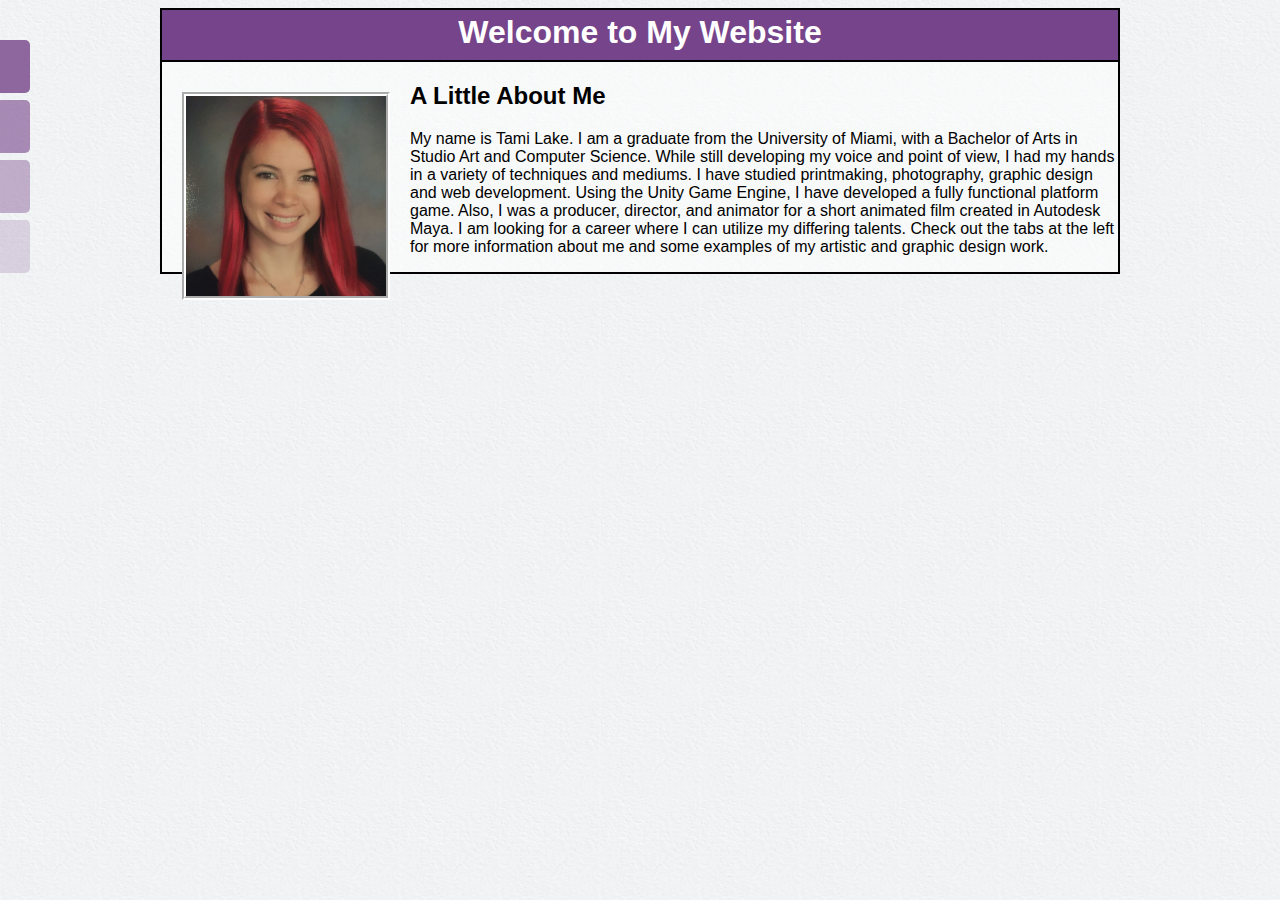
<file: index.html>
<!DOCTYPE html>
<html lang="en">

  <head>
    <meta charset="utf-8" />
    <link href="style2.css" rel="stylesheet" />
    <link rel="icon"
    type="image/png"
    href="icon-01.png">
    <title>Tamsen Lake - Home</title>
    </head>
  <body class="index">

    <div class="wrapper">

    <header>
      <h1>Welcome to My Website</h1>
    </header>

    <nav>
      <div id="mySideNav" class="sidenav">
        <a href="index.html" id="home">Home</a>
        <a href="resume.html" id="resume">Resume</a>
        <a href="portfolio.html" id="portfolio">Artistic</a>
        <a href="graphic.html" id="graphicd">Graphic</a>
    </div>
    </nav>

    <main>
      <div class="about">
        <img class="home" src="images/headshot.jpg" alt="portrait">

        <h2>A Little About Me</h2>
        <p>My name is Tami Lake. I am a graduate from the University of Miami, with a Bachelor of Arts in Studio Art and Computer Science. While still developing my voice and point of view, I had my hands in a variety of techniques and mediums. I have studied printmaking, photography, graphic design and web development. Using the Unity Game Engine, I have developed a fully functional platform game. Also, I was a producer, director, and animator for a short animated film created in Autodesk Maya. I am looking for a career where I can utilize my differing talents. Check out the tabs at the left for more information about me and some examples of my artistic and graphic design work.</p>
      </div>


    </main>

  </div>
  </body>
</html>
</file>
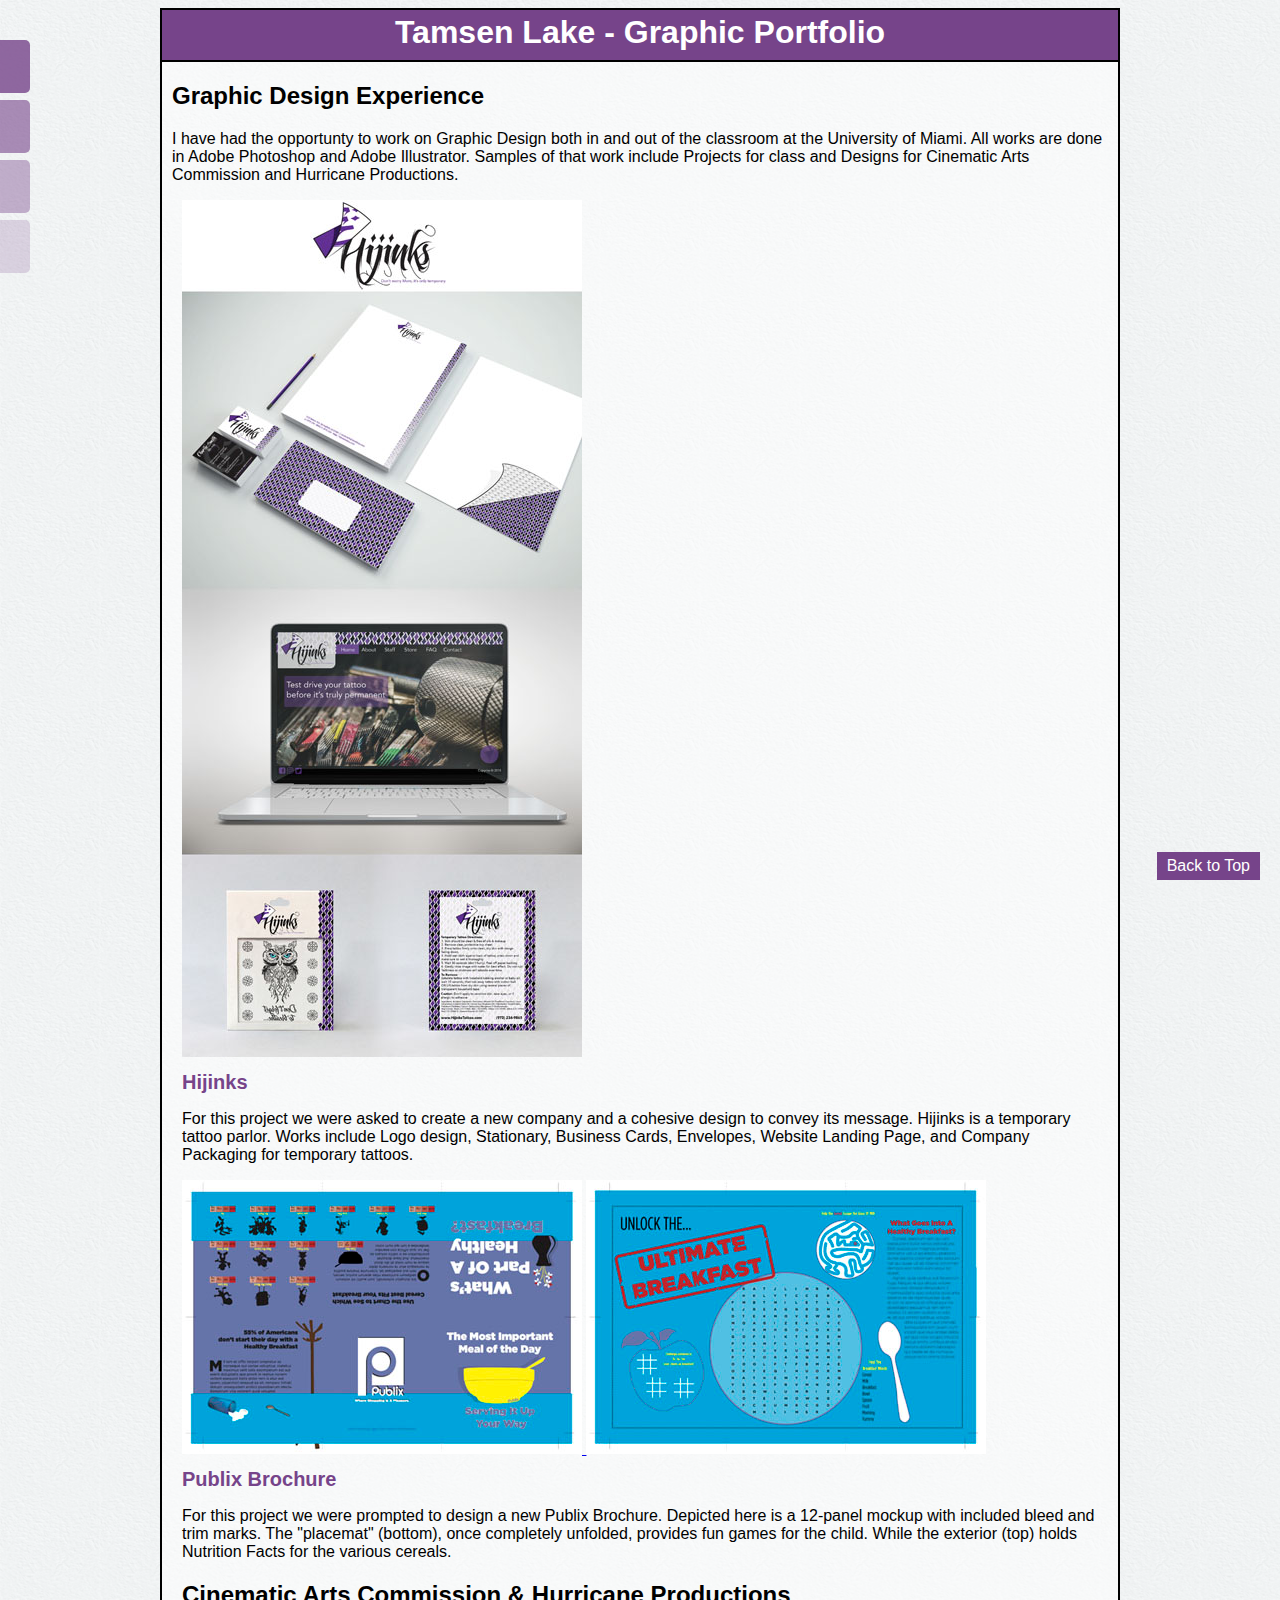
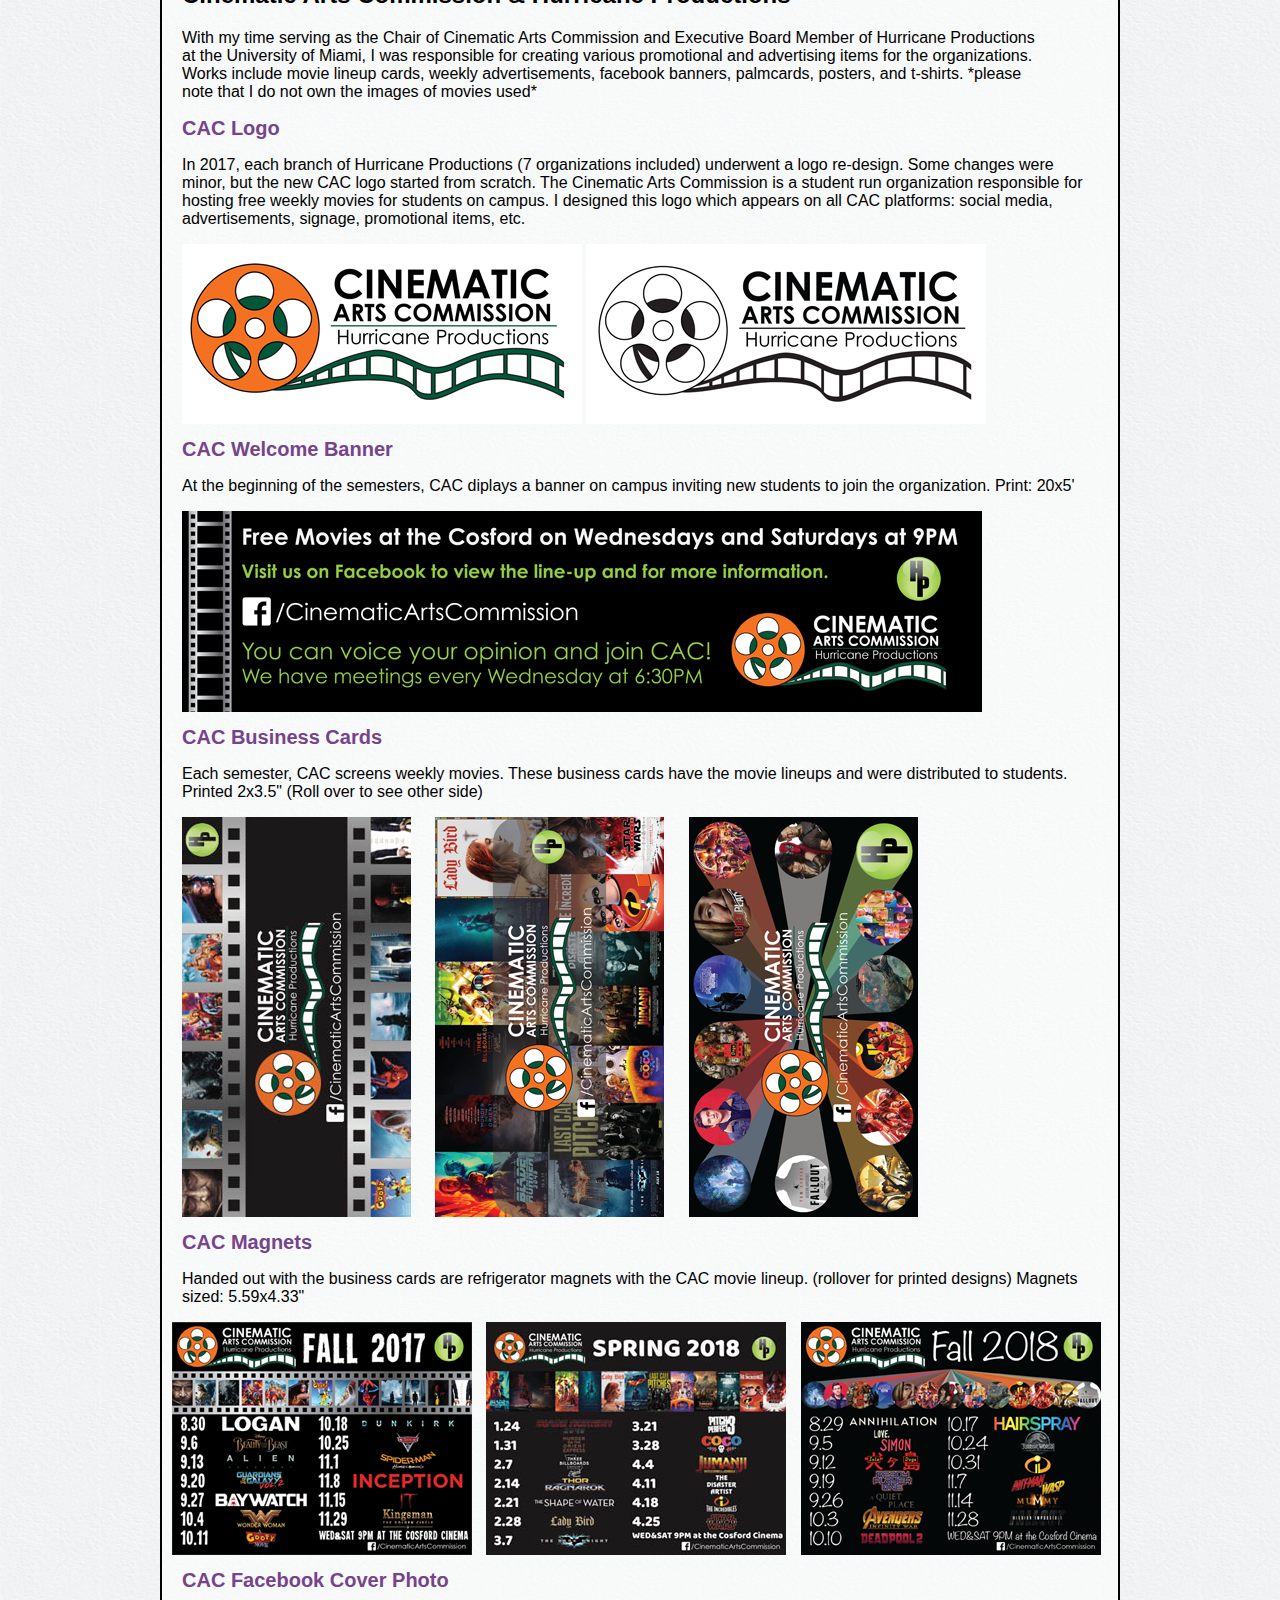
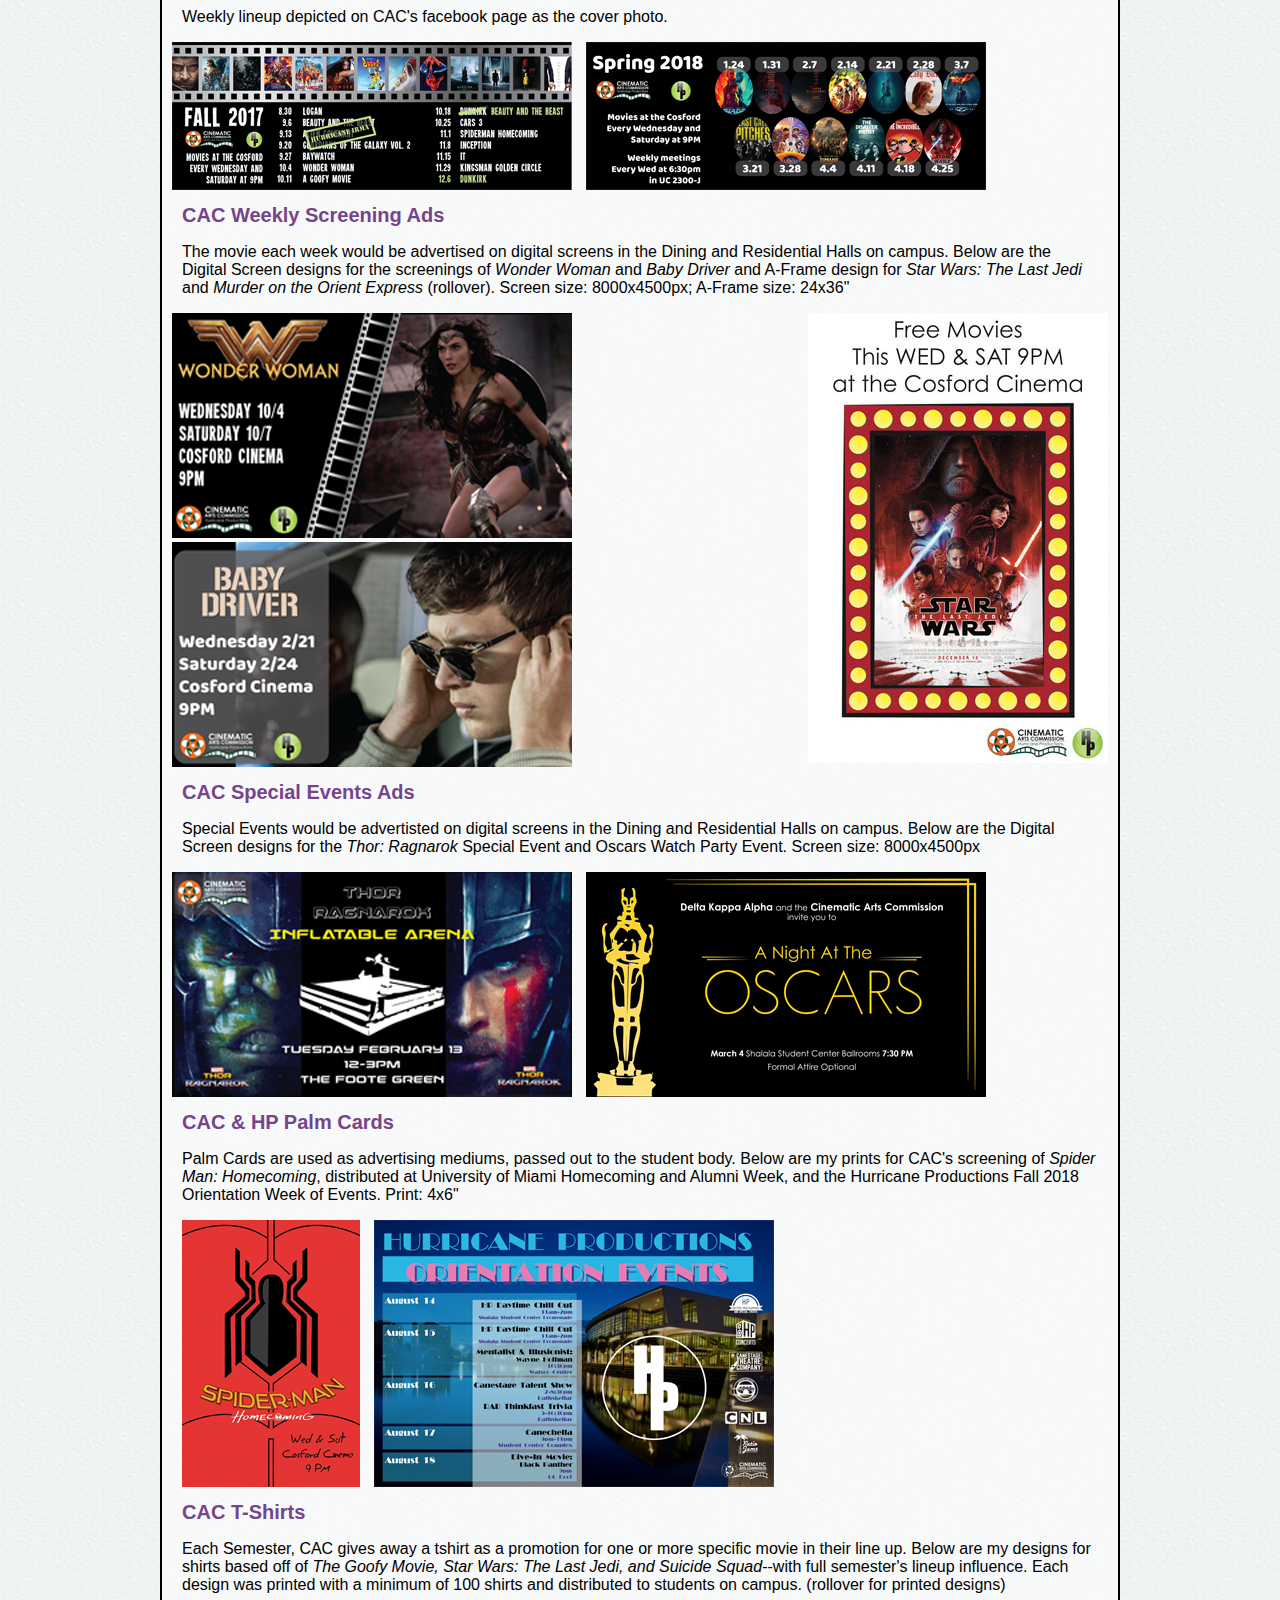
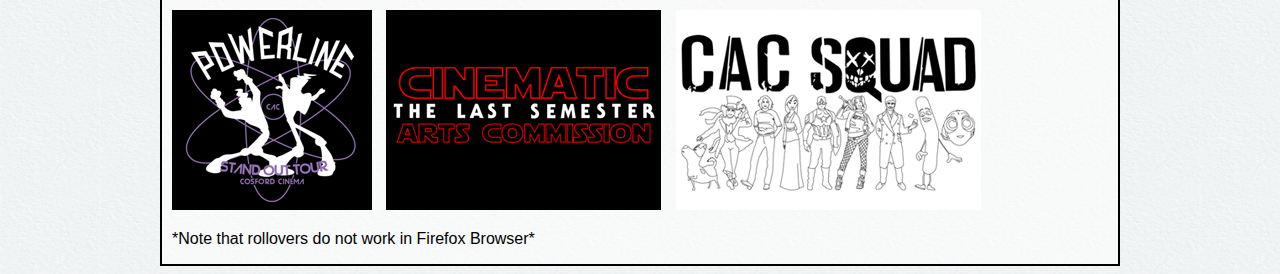
<file: graphic.html>
<!DOCTYPE html>
<html lang="en">

  <head>
    <meta charset="utf-8" />
    <link href="style2.css" rel="stylesheet" />
    <link rel="icon"
    type="image/png"
    href="icon-01.png">
    <title>Tamsen Lake - Graphic Portfolio</title>
    </head>
  <body class="graphic">

    <div class="wrapper">

    <header id="header">
      <h1>Tamsen Lake - Graphic Portfolio</h1>
    </header>

    <nav>
      <div id="mySideNav" class="sidenav">
        <a href="index.html" id="home">Home</a>
        <a href="resume.html" id="resume">Resume</a>
        <a href="portfolio.html" id="portfolio">Artistic</a>
        <a href="graphic.html" id="graphicd">Graphic</a>
      </div>
    </nav>

    <main>

      <div id="blurb">
        <h2>Graphic Design Experience</h2>
        <p>I have had the opportunty to work on Graphic Design both in and out of the classroom at the University of Miami. All works are done in Adobe Photoshop and Adobe Illustrator. Samples of that work include <a class="intlink" href="#hijinks">Projects for class</a> and <a class="intlink" href="#hp">Designs for Cinematic Arts Commission and Hurricane Productions</a>.</p>
      </div>

      <div id="hijinks">
        <a class="pix" target="_blank" href="images/graphics/Hijinks2.jpg">
          <img src="images/graphics/Hijinks.jpg" alt="Hijinks fake company spread">
        </a>
          <h3>Hijinks</h3>
        <p>For this project we were asked to create a new company and a cohesive design to convey its message. Hijinks is a temporary tattoo parlor. Works include Logo design, Stationary, Business Cards, Envelopes, Website Landing Page, and Company Packaging for temporary tattoos.</p>
        </div>

        <div id="publix">
        <a class="pix" target="_blank" href="images/graphics/Publix.jpg">
          <img src="images/graphics/Publix.jpg" alt="Publix Cereal Brochure Mock Up Front">
        </a>
        <a class="pix" target="_blank" href="images/graphics/Publix2.jpg">
          <img src="images/graphics/Publix2.jpg" alt="Publix Cereal Brochure Mock Up Back">
        </a>

          <h3>Publix Brochure</h3>
          <p>For this project we were prompted to design a new Publix Brochure. Depicted here is a 12-panel mockup with included bleed and trim marks. The "placemat" (bottom), once completely unfolded, provides fun games for the child. While the exterior (top) holds Nutrition Facts for the various cereals.</p>
        </div>

        <div id="hp">
          <h2>Cinematic Arts Commission & Hurricane Productions</h2>
          <p>With my time serving as the Chair of Cinematic Arts Commission and Executive Board Member of Hurricane Productions at the University of Miami, I was responsible for creating various promotional and advertising items for the organizations. Works include movie lineup cards, weekly advertisements, facebook banners, palmcards, posters, and t-shirts. *please note that I do not own the images of movies used*</p>
        </div>

        <div id="logo">
          <h3>CAC Logo</h3>
          <p>In 2017, each branch of Hurricane Productions (7 organizations included) underwent a logo re-design. Some changes were minor, but the new CAC logo started from scratch. The Cinematic Arts Commission is a student run organization responsible for hosting free weekly movies for students on campus. I designed this logo which appears on all CAC platforms: social media, advertisements, signage, promotional items, etc.</p>


          <img src="images/graphics/CAC_logo_color.png" alt="CAC Logo Color">
          <img src="images/graphics/CAC_logo_bw.png" alt="CAC Logo Black and White">

          </div>

          <div id="banner">
            <h3>CAC Welcome Banner</h3>
            <p>At the beginning of the semesters, CAC diplays a banner on campus inviting new students to join the organization. Print: 20x5'</p>


          <img src="images/graphics/CAC_Banner.png" alt="CAC Welcome Banner">
        </div>

        <div id="bc">
          <h3>CAC Business Cards</h3>
          <p>Each semester, CAC screens weekly movies. These business cards have the movie lineups and were distributed to students. Printed 2x3.5" (Roll over to see other side)</p>
        </div>

          <img id="bcF1" src="images/graphics/CAC_FALL2017_BC-02.jpg" alt="CAC Business Card-1 Front">
          <img id="bcF2" src="images/graphics/CAC_SPR2018_BC-02.png" alt="CAC Business Card-2 Front">
          <img id="bcF3" src="images/graphics/CAC_FALL2018_BC-02.png" alt="CAC Business Card-3 Front">

        <div id="mag">
          <h3>CAC Magnets</h3>
          <p>Handed out with the business cards are refrigerator magnets with the CAC movie lineup. (rollover for printed designs) Magnets sized: 5.59x4.33"</p>
        </div>

          <img id="mag1" src="images/graphics/CAC_FALL2017_M.png" alt="CAC Magnet-1">
          <img id="mag2" src="images/graphics/CAC_SPR2018_M.jpg" alt="CAC Magnet-2">
          <img id="mag3" src="images/graphics/CAC_FALL2018_M-01.png" alt="CAC Magnet-3">

        <div id="fb">
          <h3>CAC Facebook Cover Photo</h3>
          <p>Weekly lineup depicted on CAC's facebook page as the cover photo.</p>
        </div>

          <img id="fb1" src="images/graphics/cover_photo1.png" alt="CAC Facebook Cover Photo Fall">
          <img id="fb2" src="images/graphics/cover_photo2.png" alt="CAC Facebook Cover Photo Spring">

        <div id="ad">
          <h3>CAC Weekly Screening Ads</h3>
          <p>The movie each week would be advertised on digital screens in the Dining and Residential Halls on campus. Below are the Digital Screen designs for the screenings of <span class="movie">Wonder Woman</span> and <span class="movie">Baby Driver</span> and A-Frame design for <span class="movie">Star Wars: The Last Jedi</span> and <span class="movie">Murder on the Orient Express</span> (rollover). Screen size: 8000x4500px; A-Frame size: 24x36"</p>
        </div>

        <div id="ad3">
          <img src="images/graphics/AFrame1.jpg" alt="CAC Star Wars A-Frame Ad">
        </div>
        <div id="ad1">
          <img src="images/graphics/WonderWoman.png" alt="CAC Wonder Woman Digital Screen Ad">
          <img src="images/graphics/BabyDriver.png" alt="CAC Baby Driver Digital Screen Ad">
        </div>


        <div id="event">
          <h3>CAC Special Events Ads</h3>
          <p>Special Events would be advertisted on digital screens in the Dining and Residential Halls on campus. Below are the Digital Screen designs for the <span class="movie">Thor: Ragnarok</span> Special Event and Oscars Watch Party Event. Screen size: 8000x4500px</p>
        </div>

          <img id="event1" src="images/graphics/ThorEvent.png" alt="CAC Thor: Ragnarok Event Digital Screen Ad">
          <img id="event2" src="images/graphics/Oscars.png" alt="CAC Oscar's Night Special Event Digital Screen Ad">

        <div id="palm">
          <h3>CAC & HP Palm Cards</h3>
          <p>Palm Cards are used as advertising mediums, passed out to the student body. Below are my prints for CAC's screening of <span class="movie">Spider Man: Homecoming</span>, distributed at University of Miami Homecoming and Alumni Week, and the Hurricane Productions Fall 2018 Orientation Week of Events. Print: 4x6"</p>
        </div>

          <img id="palm1" src="images/graphics/Spider_Palm.png" alt="CAC Spider Man: Homecoming Palm Card Ad">
          <img id="palm2" src="images/graphics/HP_Orientation_Poster.png" alt="Hurricane Productions Fall Orientation Palm Card Ad">

          <div id="shirts">
            <h3>CAC T-Shirts</h3>
            <p>Each Semester, CAC gives away a tshirt as a promotion for one or more specific movie in their line up. Below are my designs for shirts based off of <span class="movie">The Goofy Movie, Star Wars: The Last Jedi, and Suicide Squad</span>--with full semester's lineup influence. Each design was printed with a minimum of 100 shirts and distributed to students on campus. (rollover for printed designs)</p>
          </div>

          <img id="shirt1" src="images/graphics/Powerline.png" alt="CAC A Goofy Movie Powerline t-shirt design">
          <img id="shirt2" src="images/graphics/ShirtDesign.png" alt="CAC Star Wars: The Last Jedi t-shirt design">
          <img id="shirt3" src="images/graphics/CAC_squad.png" alt="CAC Suicide Squad t-shirt design">

          <p id="firefox">*Note that rollovers do not work in Firefox Browser*</p>

          <div class="footer">
            <a id="footer" href="#header">Back to Top</a>
          </div>

    </main>

  </div>
  </body>
</html>
</file>
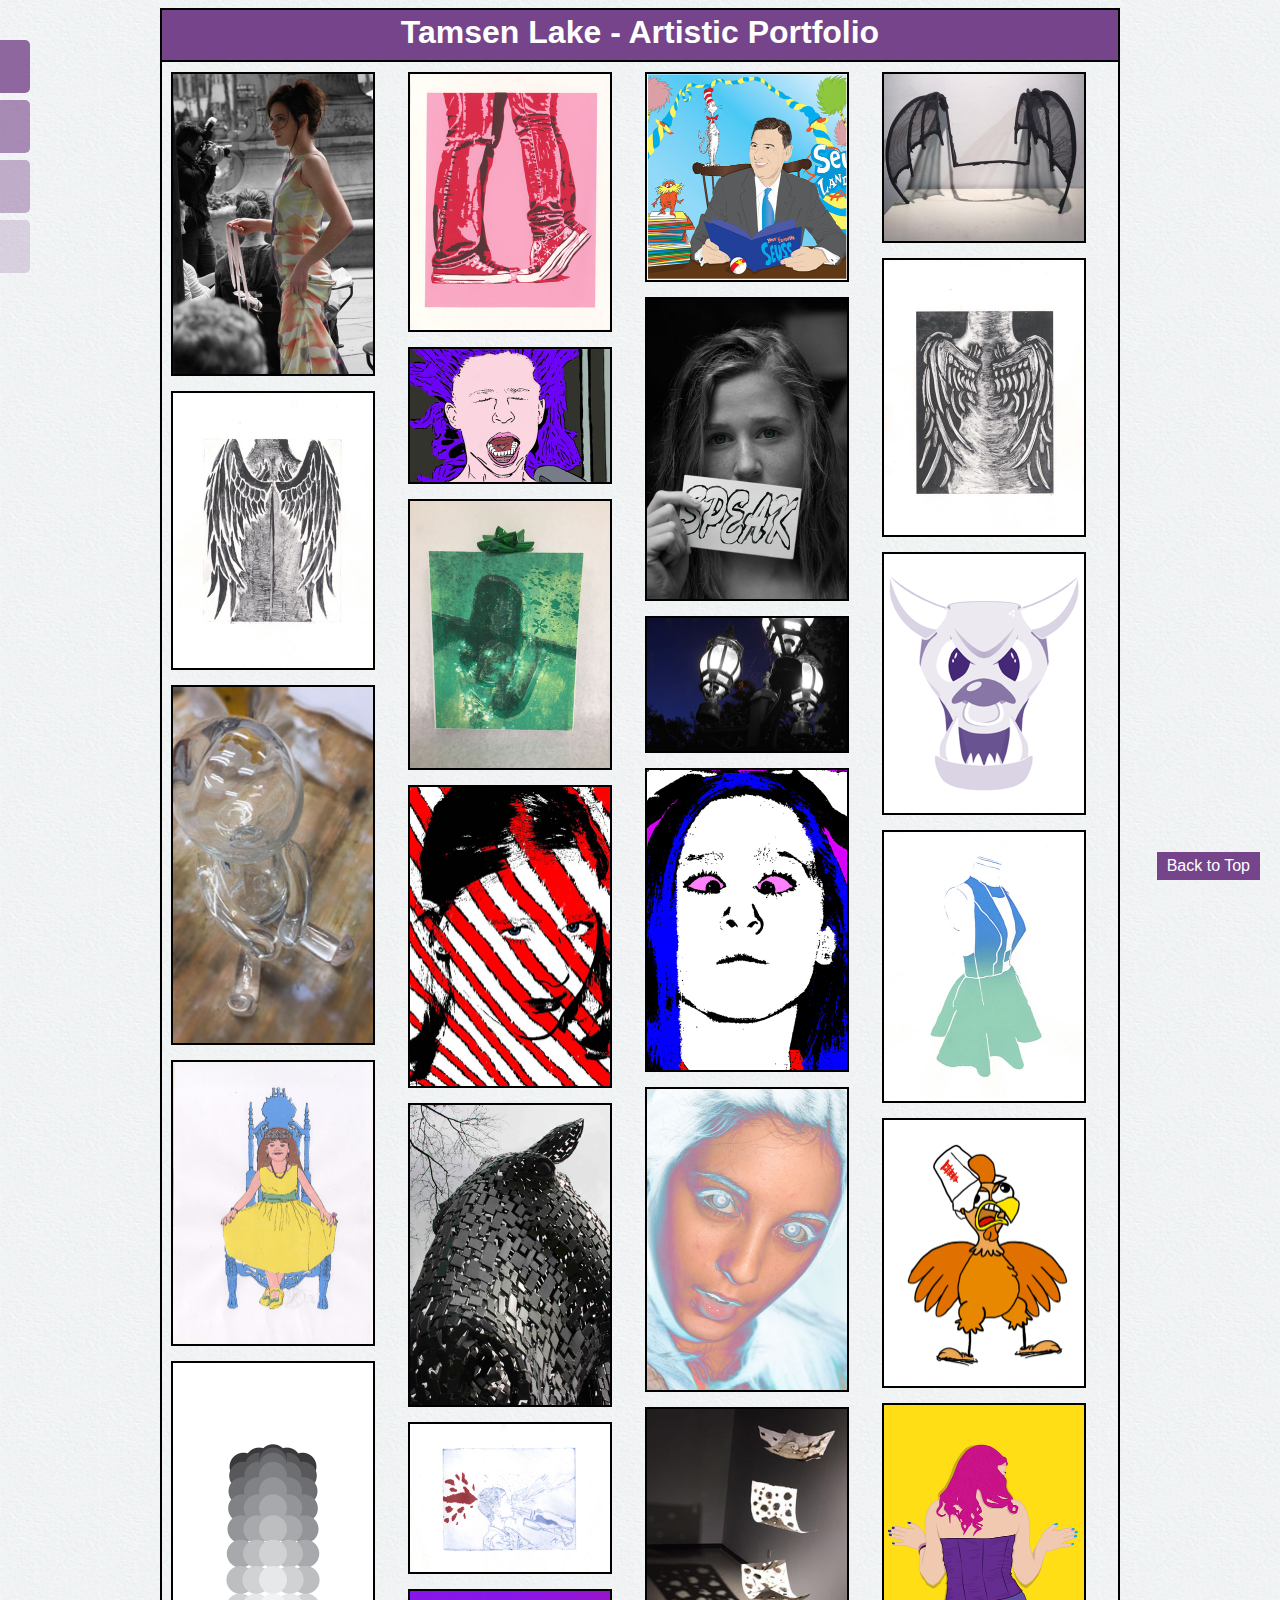
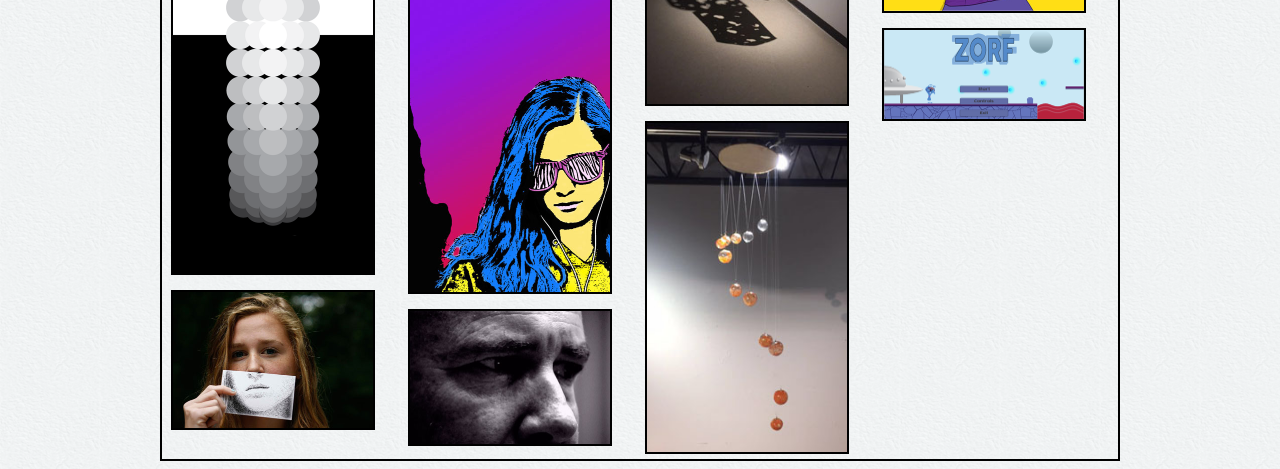
<file: portfolio.html>
<!DOCTYPE html>
<html lang="en">
  <head>
    <meta charset="utf-8" />
    <link href="style2.css" rel="stylesheet" />
    <link rel="icon"
    type="image/png"
    href="icon-01.png">
    <title>Tamsen Lake - Artistic Portfolio</title>
  </head>

  <body class="portfolio">

    <div class="wrapper">

    <header id="header">
      <h1>Tamsen Lake - Artistic Portfolio</h1>
    </header>

    <nav>
      <div id="mySideNav" class="sidenav">
        <a href="index.html" id="home">Home</a>
        <a href="resume.html" id="resume">Resume</a>
        <a href="portfolio.html" id="portfolio">Artistic</a>
        <a href="graphic.html" id="graphicd">Graphic</a>
    </div>
    </nav>

    <main>

      <div class="row">
        <div class="column">

      <div class="gallery">
        <a target="_blank" href="images/nyc.jpg">
          <img src="images/nyc.jpg" alt="Photograph Woman in floral dress" class="image">
        </a>
        <div class="overlay">
          <div class="text"><h3>Dress in the City</h3>
            <p>Photograph</p></div>
        </div>
      </div>

      <div class="gallery">
        <a target="_blank" href="images/wings_light.jpg">
          <img src="images/wings_light.jpg" alt="Intaglio Light Wings" class="image">
        </a>
        <div class="overlay">
          <div class="text"><h3>Light Wings</h3>
            <p>Intaglio Monoprint</p></div>
        </div>
      </div>


      <div class="gallery">
        <a target="_blank" href="images/glass.jpg">
          <img src="images/glass.jpg" alt="Glass Blown Child Figure" class="image">
        </a>
        <div class="overlay">
          <div class="text"><h3>Fragile</h3>
            <p>Blown Glass</p></div>
        </div>
      </div>


      <div class="gallery">
        <a target="_blank" href="images/princess.jpg">
          <img src="images/princess.jpg" alt="Serigraph Pretty Pretty Princess" class="image">
        </a>
        <div class="overlay">
          <div class="text"><h3>Pretty Pretty Princess</h3>
            <p>Serigraph</p></div>
        </div>
      </div>

      <div class="gallery">
        <a target="_blank" href="images/dots.png">
          <img src="images/dots.png" alt="Digital Illustration Dots Gradient" class="image">
        </a>
        <div class="overlay">
          <div class="text"><h3>Gradient</h3>
            <p>Digital Illustration</p></div>
        </div>
      </div>


        <div class="gallery">
          <a target="_blank" href="images/face.jpg">
            <img src="images/face.jpg" alt="Photograph Face with Index Card Illustration" class="image">
          </a>
          <div class="overlay">
            <div class="text"><h3>Don't You Fake It</h3>
              <p>Photograph</p></div>
          </div>
        </div>

      </div>
      <div class="column">


        <div class="gallery">
          <a target="_blank" href="images/shoes.jpg">
            <img src="images/shoes.jpg" alt="Serigraph Christmas Shoes" class="image">
          </a>
          <div class="overlay">
            <div class="text"><h3>Christmas Shoes</h3>
              <p>Serigraph</p></div>
          </div>
        </div>


        <div class="gallery">
          <a target="_blank" href="images/blower.jpg">
            <img src="images/blower.jpg" alt="Digital Illustration Face Blown by Blower" class="image">
          </a>
          <div class="overlay">
            <div class="text"><h3>Blown Away</h3>
              <p>Digital Illustration</p></div>
          </div>
        </div>

        <div class="gallery">
          <a target="_blank" href="images/lights.jpg">
            <img src="images/lights.jpg" alt="Serigraph 3-D Tied Up on Present" class="image">
          </a>
          <div class="overlay">
            <div class="text"><h3>Silent Night</h3>
              <p>Serigraph</p></div>
          </div>
        </div>


        <div class="gallery">
          <a target="_blank" href="images/gato.jpg">
            <img src="images/gato.jpg" alt="Digital Illustration of Face with Stripes" class="image">
          </a>
          <div class="overlay">
            <div class="text"><h3>Seussical</h3>
              <p>Digital Illustration</p></div>
          </div>
        </div>

        <div class="gallery">
          <a target="_blank" href="images/horse.jpg">
            <img src="images/horse.jpg" alt="Photograph Metal Horse Statue" class="image">
          </a>
          <div class="overlay">
            <div class="text"><h3>Beer For My Horses</h3>
              <p>Photograph</p></div>
          </div>
        </div>

        <div class="gallery">
          <a target="_blank" href="images/water_gun.jpg">
            <img src="images/water_gun.jpg" alt="Etching Water Gun" class="image">
          </a>
          <div class="overlay">
            <div class="text"><h3>Super Soaker</h3>
              <p>Intaglio Drypoint</p></div>
          </div>
        </div>

        <div class="gallery">
          <a target="_blank" href="images/jen.jpg">
            <img src="images/jen.jpg" alt="Digital Illustration face with sunglasses" class="image">
          </a>
          <div class="overlay">
            <div class="text"><h3>Can't Blame a Girl for Trying</h3>
              <p>Digital Illustration</p></div>
          </div>
        </div>



        <div class="gallery">
          <a target="_blank" href="images/poppa.jpg">
            <img src="images/poppa.jpg" alt="Photograph Man's Eyes" class="image">
          </a>
          <div class="overlay">
            <div class="text"><h3>My Father's Eyes</h3>
              <p>Photograph</p></div>
          </div>
        </div>



      </div>
      <div class="column">


        <div class="gallery">
          <a target="_blank" href="images/seuss.jpg">
            <img src="images/seuss.jpg" alt="Digital Illustration Dr. Seuss" class="image">
          </a>
          <div class="overlay">
            <div class="text"><h3>Geisel</h3>
              <p>Digital Illustration</p></div>
          </div>
        </div>



        <div class="gallery">
          <a target="_blank" href="images/speak.jpg">
            <img src="images/speak.jpg" alt="Photograph Face with Speak Notecard" class="image">
          </a>
          <div class="overlay">
            <div class="text"><h3>Speak</h3>
              <p>Photograph</p></div>
          </div>
        </div>



        <div class="gallery">
          <a target="_blank" href="images/streetlight.jpg">
            <img src="images/streetlight.jpg" alt="Photograph Spiderweb on Lamppost" class="image">
          </a>
          <div class="overlay">
            <div class="text"><h3>Strumming on a Streetlight</h3>
              <p>Photograph</p></div>
          </div>
        </div>



        <div class="gallery">
          <a target="_blank" href="images/thing.jpg">
            <img src="images/thing.jpg" alt="Digital Illustration Face" class="image">
          </a>
          <div class="overlay">
            <div class="text"><h3>Thing 2</h3>
              <p>Digital Illustration</p></div>
          </div>
        </div>



        <div class="gallery">
          <a target="_blank" href="images/white.jpg">
            <img src="images/white.jpg" alt="Photograph Face Inverted color" class="image">
          </a>
          <div class="overlay">
            <div class="text"><h3>Luminescence</h3>
              <p>Photograph</p></div>
          </div>
        </div>




        <div class="gallery">
          <a target="_blank" href="images/pyro.jpg">
            <img src="images/pyro.jpg" alt="Hanging Pyrography Casting Shadows" class="image">
          </a>
          <div class="overlay">
            <div class="text"><h3>Shadows</h3>
              <p>Pyrography</p></div>
          </div>
        </div>




        <div class="gallery">
          <a target="_blank" href="images/sunset.jpg">
            <img src="images/sunset.jpg" alt="Blown Glass Balls Chandelier Arrangement" class="image">
          </a>
          <div class="overlay">
            <div class="text"><h3>Sunset</h3>
              <p>Blown Glass</p></div>
          </div>
        </div>

      </div>
      <div class="column">

        <div class="gallery">
          <a target="_blank" href="images/wings_weld.jpg">
            <img src="images/wings_weld.jpg" alt="Welded Iron Demon Wings Covered in Fabric" class="image">
          </a>
          <div class="overlay">
            <div class="text"><h3>Fly Away</h3>
              <p>Welded Iron</p></div>
          </div>
        </div>

        <div class="gallery">
          <a target="_blank" href="images/wings_dark.jpg">
            <img src="images/wings_dark.jpg" alt="Intaglio Dark Wings" class="image">
          </a>
          <div class="overlay">
            <div class="text"><h3>Dark Wings</h3>
              <p>Intaglio Monoprint</p></div>
          </div>
        </div>

        <div class="gallery">
          <a target="_blank" href="images/demon.png">
            <img src="images/demon.png" alt="Digital Illustration Demon" class="image">
          </a>
          <div class="overlay">
            <div class="text"><h3>Demon</h3>
              <p>Digital Illustration</p></div>
          </div>
        </div>

        <div class="gallery">
          <a target="_blank" href="images/dress_silk.jpg">
            <img src="images/dress_silk.jpg" alt="Serigraph Dress Design" class="image">
          </a>
          <div class="overlay">
            <div class="text"><h3>Dress Form</h3>
              <p>Serigraph</p></div>
          </div>
        </div>


        <div class="gallery">
          <a target="_blank" href="images/Orange_Chicken.png">
            <img src="images/Orange_Chicken.png" alt="Digital Illustration of Video Game Character Orange Chicken" class="image">
          </a>
          <div class="overlay">
            <div class="text"><h3>Orange Chicken</h3>
              <p>Video Game Character</p></div>
          </div>
        </div>


        <div class="gallery">
          <a target="_blank" href="images/random.jpg">
            <img src="images/random.jpg" alt="Digital Illustration Back of Girl" class="image">
          </a>
          <div class="overlay">
            <div class="text"><h3>Breakaway</h3>
              <p>Digital Illustration</p></div>
          </div>
        </div>

        <div class="gallery">
            <img src="images/zorf.png" alt="Screenshot of Video Game" class="image">
          <div class="overlay">
            <div class="text"><h3>Zorf</h3>
              <p>Unity Game Engine</p></div>
          </div>
        </div>

        <div class="gallery">
           <iframe src="https://player.vimeo.com/video/265646217" width="200" height="112.5" frameborder="0" webkitallowfullscreen mozallowfullscreen allowfullscreen></iframe>
         </div>
        </div>

</div>
</div>

      <div class="footer">
        <a id="footer" href="#header">Back to Top</a>
      </div>

    </main>

  </div>

  </body>
</html>
</file>
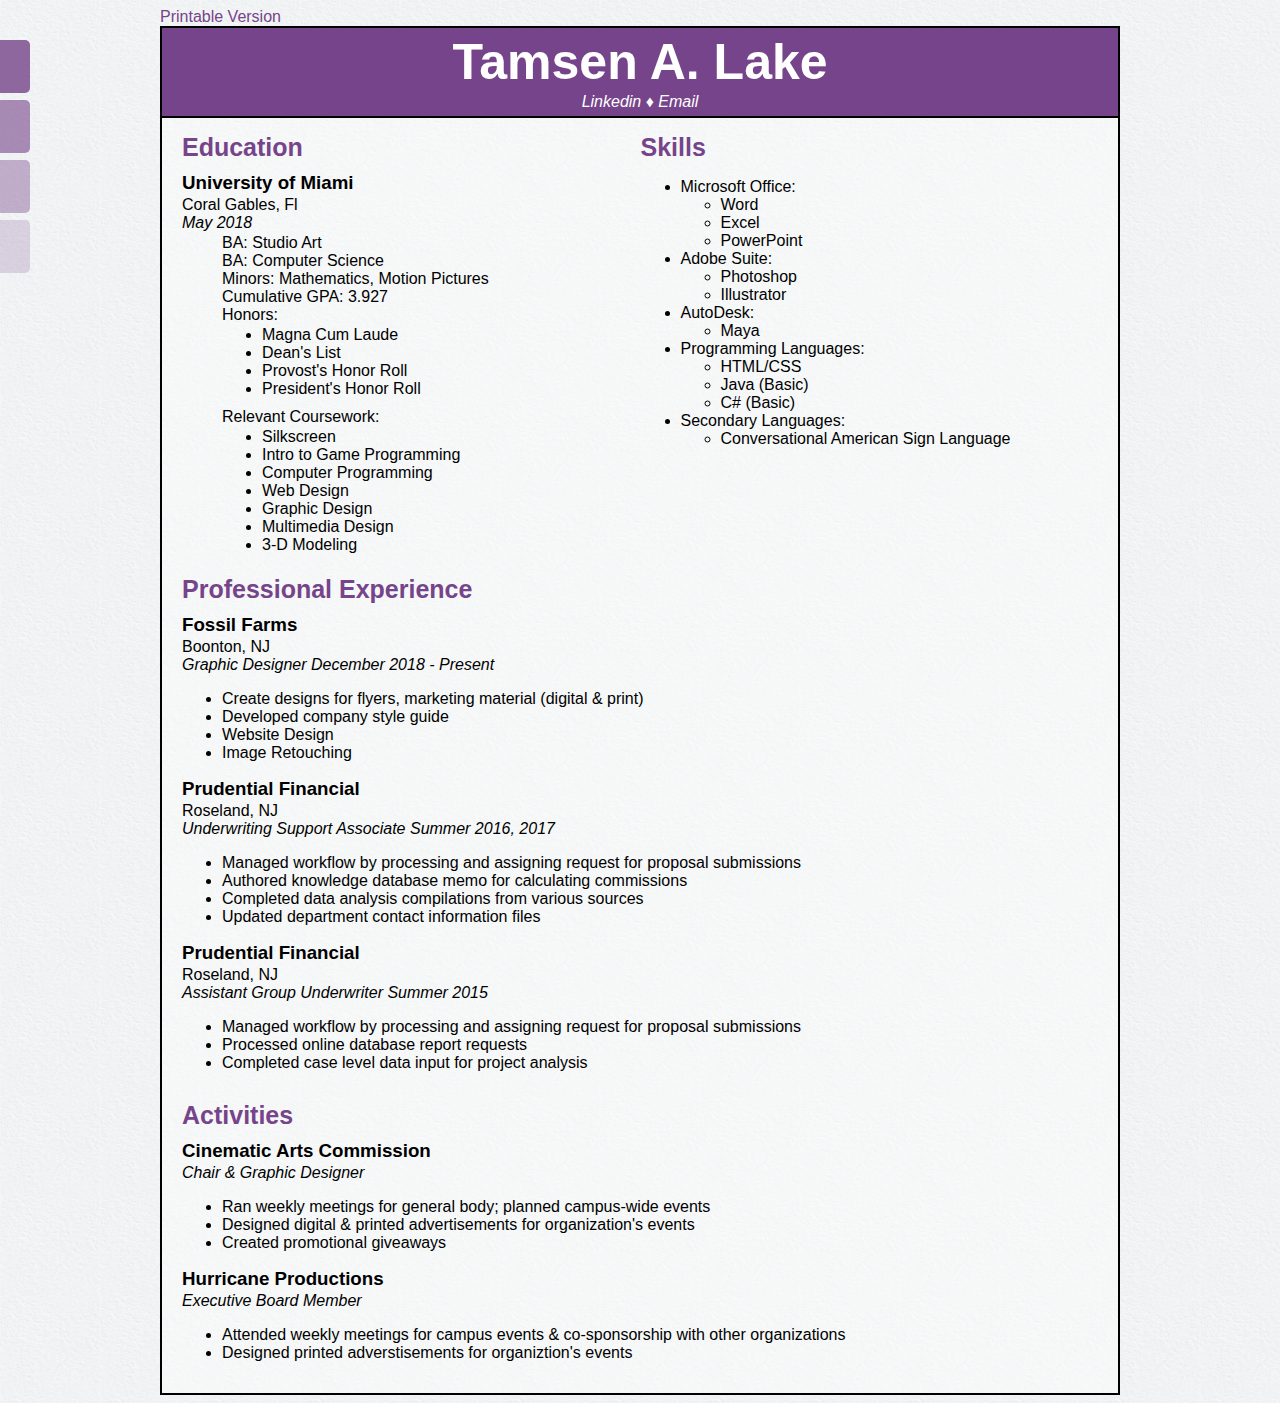
<file: resume.html>
<!DOCTYPE html>
<html lang="en">
  <head>
    <meta charset="utf-8" />
    <link href="style2.css" rel="stylesheet" />
    <link rel="icon"
    type="image/png"
    href="icon-01.png">
    <title>Tamsen Lake - Resume</title>
  </head>

  <body class="resume">

    <div class="wrapper">
      <a id="pdf" target="_blank" href="TamsenLakeResume.pdf">Printable Version</a>

    <header>
      <h1>Tamsen A. Lake</h1>
      <address>
        <a id="mail" target="_blank" href="https://www.linkedin.com/in/tami-lake-65701361/">Linkedin</a> &diams; <a id="mail" href="mailto:tami.lake96@gmail.com">Email</a>
      </address>
    </header>

    <nav>
      <div id="mySideNav" class="sidenav">
        <a href="index.html" id="home">Home</a>
        <a href="resume.html" id="resume">Resume</a>
        <a href="portfolio.html" id="portfolio">Artistic</a>
        <a href="graphic.html" id="graphicd">Graphic</a>
    </div>
    </nav>

    <main>
      <section id="education">
        <h2>Education</h2>
        <article>
          <h3>University of Miami</h3>
          <p>Coral Gables, Fl</p>
          <p><em>May 2018</em></p>
          <ul id="edu">
            <li>BA: Studio Art</li>
            <li>BA: Computer Science</li>
            <li>Minors: Mathematics, Motion Pictures</li>
            <li>Cumulative GPA: 3.927</li>
            <li>Honors:
              <ul id="honors">
                <li>Magna Cum Laude</li>
                <li>Dean's List</li>
                <li>Provost's Honor Roll</li>
                <li>President's Honor Roll</li>
              </ul>
            </li>
            <li>Relevant Coursework:
              <ul id="classes">
                <li>Silkscreen</li>
                <li>Intro to Game Programming</li>
                <li>Computer Programming</li>
                <li>Web Design</li>
                <li>Graphic Design</li>
                <li>Multimedia Design</li>
                <li>3-D Modeling</li>
              </ul>
            </li>
            </ul>
          </article>
        </section>

        <section id="experience">
          <h2>Professional Experience</h2>

          <article>
            <h3>Fossil Farms</h3>
            <p>Boonton, NJ</p>
            <p><em>Graphic Designer December 2018 - Present</em></p>
            <ul>
              <li>Create designs for flyers, marketing material (digital & print)</li>
              <li>Developed company style guide</li>
              <li>Website Design</li>
              <li>Image Retouching</li>
            </ul>
          </article>

          <article>
            <h3>Prudential Financial</h3>
            <p>Roseland, NJ</p>
            <p><em>Underwriting Support Associate Summer 2016, 2017</em></p>
            <ul>
              <li>Managed workflow by processing and assigning request for proposal submissions</li>
              <li>Authored knowledge database memo for calculating commissions</li>
              <li>Completed data analysis compilations from various sources</li>
              <li>Updated department contact information files</li>
            </ul>
          </article>

          <article>
            <h3>Prudential Financial</h3>
            <p>Roseland, NJ</p>
            <p><em>Assistant Group Underwriter Summer 2015</em></p>
            <ul>
              <li>Managed workflow by processing and assigning request for proposal submissions</li>
              <li>Processed online database report requests</li>
              <li>Completed case level data input for project analysis</li>
            </ul>
          </article>


      </section>

      <section id="honors">
        <h2>Activities</h2>
        <article>
          <h3>Cinematic Arts Commission</h3>
          <p><em>Chair &amp; Graphic Designer</em></p>
          <ul>
            <li>Ran weekly meetings for general body; planned campus-wide events</li>
            <li>Designed digital &amp; printed advertisements for organization's events</li>
            <li>Created promotional giveaways</li>
          </ul>
        </article>

        <article>
          <h3>Hurricane Productions</h3>
          <p><em>Executive Board Member</em></p>
          <ul>
            <li>Attended weekly meetings for campus events &amp; co-sponsorship with other organizations</li>
            <li>Designed printed adverstisements for organiztion's events</li>
          </ul>
        </article>
      </section>

      <section id="skills">
        <h2>Skills</h2>
        <article>
          <ul>
            <li>Microsoft Office:
              <ul>
                <li>Word</li>
                <li>Excel</li>
                <li>PowerPoint</li>
             </ul>
             </li>
            <li>Adobe Suite:
            <ul>
              <li>Photoshop</li>
              <li>Illustrator</li>
            </ul>
            </li>
            <li>AutoDesk:</li>
            <ul>
              <li>Maya</li>
            </ul>
            <li>Programming Languages:</li>
            <ul>
              <li>HTML/CSS</li>
              <li>Java (Basic)</li>
              <li>C# (Basic)</li>
            </ul>
            <li>Secondary Languages:</li>
            <ul>
              <li>Conversational American Sign Language</li>
            </ul>
          </ul>
        </article>
      </section>
    </main>

  </div>
  </body>
</html>
</file>
<file: style2.css>
@import url('https://fonts.googleapis.com/css?family=Satisfy');

body {
  font-family: "Century Gothic", "Arial", sans-serif;
  background-image: url("paper.png");
  background-repeat: repeat;
}

.wrapper {
  min-width: 600px;
  max-width: 960px;
  margin: 0 auto;
}

header, main {
  border: 2px solid #000;
}

header {
  background-color: rgb(118,68,138);
  color: #fff;
  text-align: center;
  padding: 4px;
  border-bottom: 0px solid #000;
}

h1{
  margin: 0px 10px 5px;
  font-family: "Century Schoolbook", "Century Gothic", "Arial", sans-serif;
}


/*START SIDE NAV */
#mySideNav a{
  position: fixed;
  left: -100px;
  transition: 0.3s;
  padding: 15px;
  width: 100px;
  text-decoration: none;
  font-size: 20px;
  color: #fff;
  border-radius: 0 5px 5px 0;
  z-index: 1;
}

#mySideNav a:hover {
  left: 0px;
}

#home {
  top: 40px;
  background-color: rgba(118,68,138,.8);
}
#resume {
  top: 100px;
  background-color: rgba(118,68,138,.6);
}
#portfolio {
  top: 160px;
  background-color: rgba(118,68,138,.4);
}
#graphicd {
  top: 220px;
  background-color: rgba(118,68,138,.2);
}


/*HOME PAGE*/
body.index main {
  background-color: rgba(255, 255, 255, 0.5);
}

.about {
  max-height: 300px;
}

.about p {
  margin-left: 10px;
}

img.home {
  margin: 10px 20px;
  width: 200px;
  border: 4px groove #fff;
  float: left;
}

/*RESUME*/
#pdf {
  color: rgb(118,68,138);
  text-decoration: none;
}

#pdf: hover {
  text-decoration: underline;
}

body.resume header, body.resume main {
  background-color: rgba(255,255,255,.4);
  padding: 5px 20px;
  border: 2px solid #000;
}

body.resume header {
  background-color: rgb(118,68,138);
  color: #fff;
  text-align: center;
  border-bottom: 0px solid #000;
}

#mail {
  color: #fff;
  text-decoration: none;
}

#mail:hover {
  text-decoration: underline;
}

 #education {
  grid-area: education;
}
#experience {
  grid-area: experience;
}
#honors {
  grid-area: honors;
}
#skills {
  grid-area: skills;
}
/* #education {
  border-left: 2px solid #000;
  padding-left: 25px;
  margin-left: 10px;
} */

body.resume main {
  display: grid;
  grid-template-columns: 1fr 1fr;
  grid-template-rows: auto auto;
  grid-gap: 1px;

  grid-template-areas:
  "education skills"
  "experience experience"
  "honors honors";
}
#edu {
  list-style-type: none;
  margin: 2px 0px 10px;
}
#classes, #honors{
  list-style-type: disc;
  margin: 2px 0px 10px;
}

body.resume main p {
  margin: 0px;
}

body.resume main h2, h3 {
  margin: 10px 0px 2px;
}

body.resume main h2 {
  color: rgb(118,68,138);
  font-family: "Century Schoolbook", "Century Gothic", "Arial", sans-serif;
  font-size: 25px;
}

 body.resume h1{
  margin: 0px 0px 2px;
  font-family: "Century Schoolbook", "Century Gothic", "Arial", sans-serif;
  font-size: 50px;
}

#circle img {
  height: 100px;
  width: 100px;
  margin-top: 5px;
}


/*PORTFOLIO*/


.gallery {
  position: relative;
  margin: 10px 5px 5px 5px;
  float: left;
}

.image {
  display: block;
  max-width: 200px;
  border: 2px solid #000;

}

.overlay {
  position: absolute;
  bottom: 0;
  left: 2px;
  right: 0;
  background-color: rgba(118,68,138,.8);
  overflow: hidden;
  width: 100%;
  height: 0;
  transition: .5s ease;
}

.gallery:hover .overlay {
  height: 40%;
}

.text {
  white-space: nowrap;
  color: #fff;
  font-size: 12px;
  position: absolute;
  text-align: center;
  overflow: hidden;
  top: 50%;
  left: 50%;
  transform: translate(-50%, -50%);
}

body .portfolio main {
  background-color: rgba(255, 255, 255, 0.5);
}

.row {
  display: flex;
  flex-wrap: wrap;
  padding: 0 4px;

}

.column {
  flex: 25%;
  max-width: 25%;
}

/* Responsive layout - makes a two column-layout instead of four columns */
@media screen and (max-width: 800px) {
  .column {
    flex: 50%;
    max-width: 50%;
  }
}

/* Responsive layout - makes the two columns stack on top of each other instead of next to each other */
@media screen and (max-width: 600px) {
  .column {
    flex: 100%;
    max-width: 100%;
  }
}


/*GRAPHIC*/
.intlink {
  text-decoration: none;
  color: rgba(0,0,0,1);
}
.intlink:hover {
  text-decoration: underline;
}
.movie {
  font-style: italic;
}
.pix {
/* margin-left: 10px; */

}
#blurb {
  margin-left: 10px;
  margin-right: 10px;
}

#hijinks {
  margin-left: 20px;
  margin-right: 20px;
  max-width: 100%;

}

#publix {
  margin-left: 20px;
  margin-right: 20px;
  max-width: 100%;

}
#hp{
  margin-left: 20px;
  width: 90%;

}
#logo{
  margin-left: 20px;
  margin-right: 20px;

}

#banner {
  margin-left: 20px;
  margin-right: 20px;

}

#bc{
  margin-left: 20px;
  margin-right: 20px;

}
#bcF1 {
  margin-left: 20px;

}
#bcF1:hover {
  content: url('images/graphics/CAC_FALL2017_BC-01.jpg');
}
#bcF2 {
  margin-left: 20px;

}
#bcF2:hover {
  content: url('images/graphics/CAC_SPR2018_BC-01.png');
}
#bcF3 {
  margin-left: 20px;

}
#bcF3:hover {
  content: url('images/graphics/CAC_FALL2018_BC-01.png');
}
#mag{
  margin-left: 20px;
  margin-right: 20px;

  max-width: 100%;
}
#mag1 {
  margin-left: 10px;

}
#mag1:hover {
  content: url('images/graphics/magnet1.jpg');
}
#mag2 {
  margin-left: 10px;

}
#mag2:hover {
  content: url('images/graphics/magnet2.jpg');
}
#mag3 {
  margin-left: 10px;

}
#mag3:hover {
  content: url('images/graphics/magnet.jpg');
}
#fb{
  margin-left: 20px;
  margin-right: 20px;

  max-width: 100%;
}
#fb1 {
  margin-left: 10px;

}
#fb2 {
  margin-left: 10px;

}
#ad{
  margin-left: 20px;
  margin-right: 20px;
  max-width: 100%;
}
#ad1 {
  margin-left: 10px;
  max-width: 40%;
}

#ad3 {
  max-width: 40%;
  float: right;
  margin-right: 10px;
}
#ad3:hover {
  content: url('images/graphics/Murder1.jpg');
}
#event {
  margin-left: 20px;
  margin-right: 20px;
  max-width: 100%;
}
#event1 {
  grid-area: event1;
  margin-left: 10px;

}
#event2 {
  margin-left: 10px;

}
#palm{
  margin-left: 20px;
  margin-right: 20px;

  max-width: 100%;
}
#palm1 {
  margin-left: 20px;

}
#palm2 {
  margin-left: 10px;

}
#palm2:hover {
  content: url('images/graphics/OrientationCard.jpg');
}
#shirts {
  margin-left: 20px;
  margin-right: 20px;

  max-width: 100%;
}
#shirt1 {
  margin-left: 10px;

}
#shirt1:hover {
  content: url('images/graphics/powershirt.jpg');
}
#shirt2 {
  margin-left: 10px;

}
#shirt2:hover {
  content: url('images/graphics/starshirt.jpg');
}
#shirt3 {
  margin-left: 10px;

}
#shirt3:hover {
  content: url('images/graphics/cacshirt.jpg');
}
#firefox {
  margin-left: 10px;
  margin-right: 10px;

  max-width: 100%;
}

body.graphic h3 {
  font-family: "Century Schoolbook", "Century Gothic", "Arial", sans-serif;
  font-size: 20px;
  color: rgb(118,68,138);
}

body.graphic main {
  background-color: rgba(255, 255, 255, 0.5);
}

.footer {
  position: fixed;
  right: 20px;
  bottom: 20px;
  background-color: rgb(118,68,138);
  padding: 5px 10px;
}

#footer {
  color: #fff;
  text-decoration: none;
}

#footer:hover {
  text-decoration: underline;
}
</file>
